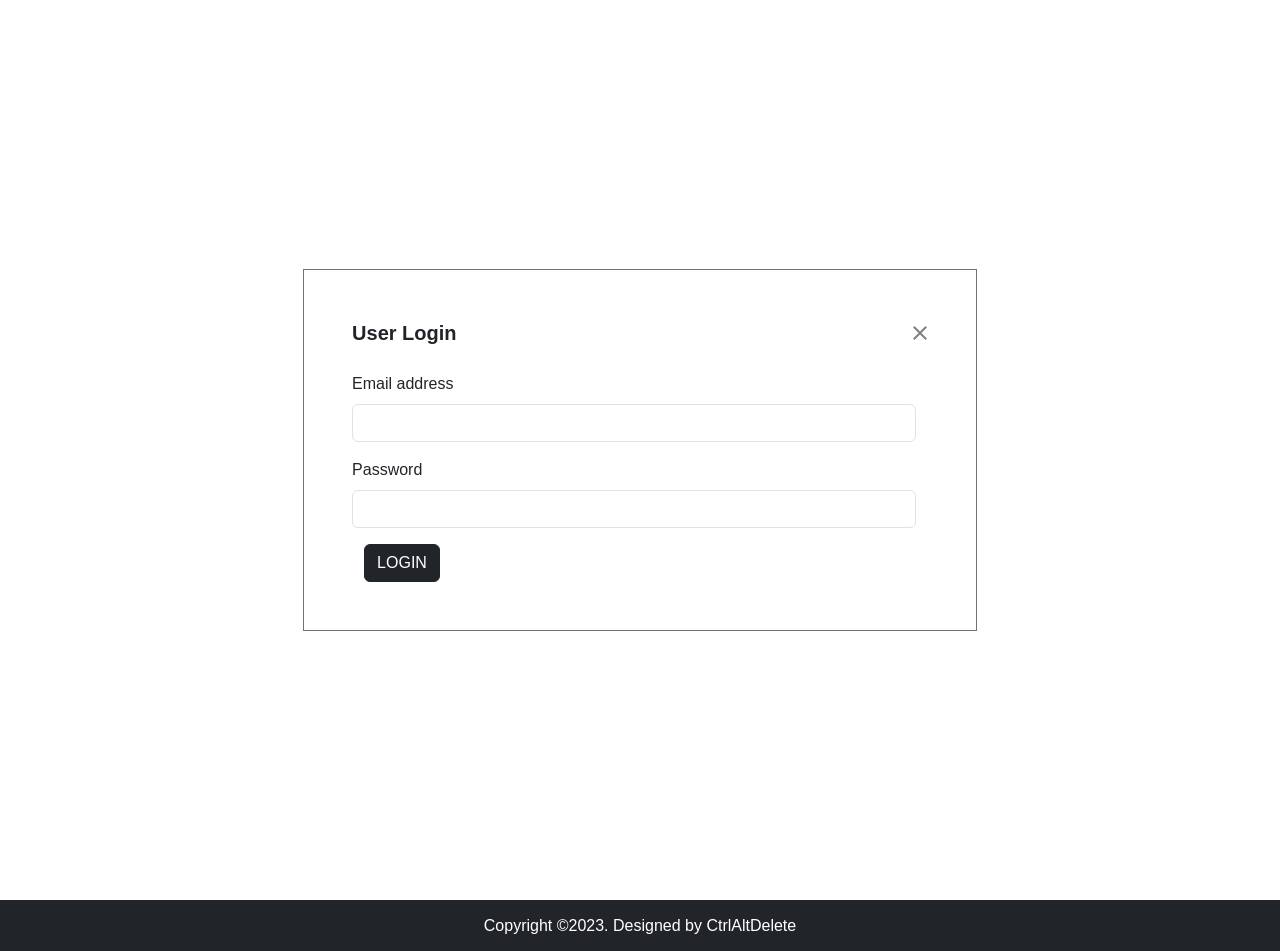
<file: booking_confirmation.html>
<!DOCTYPE html>
<html lang="en">
  <head>
    <meta charset="UTF-8" />
    <meta name="viewport" content="width=device-width, initial-scale=1.0" />
    <title>Confirm Booking</title>
    <link rel="stylesheet" href="assets/css/bootstrap.min.css" />
    <link
      href="https://cdn.jsdelivr.net/npm/bootstrap@5.0.2/dist/css/bootstrap.min.css"
      rel="stylesheet"
      integrity="sha384-EVSTQN3/azprG1Anm3QDgpJLIm9Nao0Yz1ztcQTwFspd3yD65VohhpuuCOmLASjC"
      crossorigin="anonymous"
    />
    <link
      href="https://fonts.googleapis.com/css2?family=Merienda:wght@400;700&family=Poppins:wght@400;500;600&display=swap"
      rel="stylesheet"
    />
    <link
      rel="stylesheet"
      href="https://cdn.jsdelivr.net/npm/bootstrap-icons@1.11.0/font/bootstrap-icons.css"
    />
    <link rel="stylesheet" href="assets/common.css" />
    <script src="js/auth/booking_confirmation.js" type="module"></script>
  </head>
  <body class="bg-light">
    <div class="container">
      <div class="row">
        <div class="col-12 my-5 mb-4 px-4">
          <h2 class="fw-bold">Confirm Booking</h2>
          <div style="font-size: 14px">
            <a href="homepage.html" class="text-secondary text-decoration-none"
              >HOME</a
            >
            <span class="text-secondary"> > </span>
            <a href="rooms.html" class="text-secondary text-decoration-none"
              >ROOMS</a
            >
            <span class="text-secondary"> > </span>
            <a href="#" class="text-secondary text-decoration-none">CONFIRM</a>
          </div>
        </div>

        <div class="col-lg-7 col-md-12 px-4">
          <div class="card p-3 shadow-sm rounded">
            <img src="assets/img/rooms/1.jpg" class="img-fluid rounded mb-3" />
            <h5>Room Name</h5>
            <h6>Price per night</h6>
          </div>
        </div>

        <div class="col-lg-5 col-md-12 px-4">
          <div class="card mb-4 border-0 shadow rounded-3">
            <div class="card-body">
              <!-- Notification -->
              <div class="alert alert-success d-none mx-5" role="alert"></div>
              <div class="alert alert-danger d-none mx-5" role="alert"></div>
              <form id="booking_form">
                <h6>Booking Details</h6>
                <div class="row">
                  <div class="col-md-6 mb-3">
                    <label class="form-label">First Name</label>
                    <input
                      name="firstname"
                      type="text"
                      class="form-control shadow-none"
                      required
                    />
                  </div>
                  <div class="col-md-6 mb-3">
                    <label class="form-label">Last Name</label>
                    <input
                      name="lastname"
                      type="text"
                      class="form-control shadow-none"
                      required
                    />
                  </div>
                  <div class="col-md-6 mb-3">
                    <label class="form-label">Phone Number</label>
                    <input
                      name="phone_number"
                      type="number"
                      class="form-control shadow-none"
                      required
                    />
                  </div>
                  <div class="col-md-6 mb-3">
                    <label class="form-label">Check-in</label>
                    <input
                      name="checkin"
                      onchange="check_availability()"
                      type="date"
                      class="form-control shadow-none"
                      required
                    />
                  </div>
                  <div class="col-md-6 mb-4">
                    <label class="form-label">Check-out</label>
                    <input
                      name="checkout"
                      onchange="check_availability()"
                      type="date"
                      class="form-control shadow-none"
                      required
                    />
                  </div>
                  <div class="col-12">
                    <div
                      class="spinner-border text-info mb-3 d-none"
                      id="info_loader"
                      role="status"
                    >
                      <span class="visually-hidden">Loading...</span>
                    </div>

                    <!-- <h6 class="mb-3 text-danger" id="pay_info">
                      Provide Check-in and Check-out date!
                    </h6> -->

                    <button
                      type="submit"
                      class="btn w-100 text-white custom-bg shadow-none mb-1"
                    >
                      Confirm Booking
                    </button>
                  </div>
                </div>
              </form>
            </div>
          </div>
        </div>
      </div>
    </div>
    <script>
      function check_availability() {
        const checkInDate = document.querySelector(
          'input[name="checkin"]'
        ).value;
        const checkOutDate = document.querySelector(
          'input[name="checkout"]'
        ).value;

        // Perform availability checks or any other actions here
        console.log(
          `Checking availability for check-in: ${checkInDate} and check-out: ${checkOutDate}`
        );
      }
    </script>
  </body>
</html>
</file>
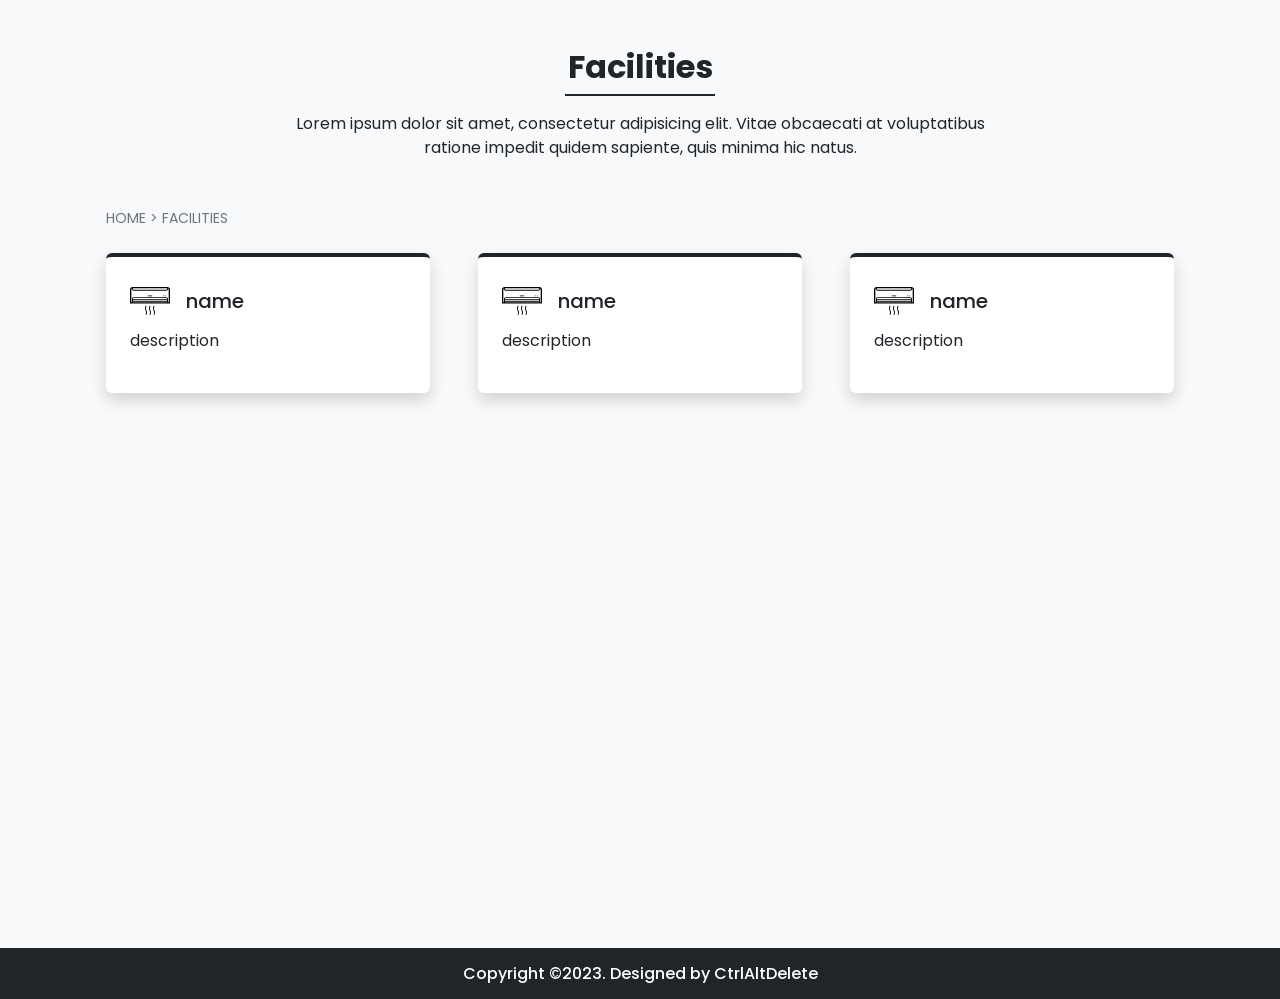
<file: facilities.html>
<!DOCTYPE html>
<html lang="en">
  <head>
    <meta charset="UTF-8" />
    <meta name="viewport" content="width=device-width, initial-scale=1.0" />
    <title>Facilities</title>
    <link rel="stylesheet" href="assets/css/bootstrap.min.css" />
    <link
      href="https://cdn.jsdelivr.net/npm/bootstrap@5.0.2/dist/css/bootstrap.min.css"
      rel="stylesheet"
      integrity="sha384-EVSTQN3/azprG1Anm3QDgpJLIm9Nao0Yz1ztcQTwFspd3yD65VohhpuuCOmLASjC"
      crossorigin="anonymous"
    />
    <link
      href="https://fonts.googleapis.com/css2?family=Merienda:wght@400;700&family=Poppins:wght@400;500;600&display=swap"
      rel="stylesheet"
    />
    <link
      rel="stylesheet"
      href="https://cdn.jsdelivr.net/npm/bootstrap-icons@1.11.0/font/bootstrap-icons.css"
    />
    <link rel="stylesheet" href="assets/common.css" />
    <style>
      .pop:hover {
        border-top-color: var(--teal) !important;
        transform: scale(1.03);
        transition: all 0.3s;
      }
    </style>
  </head>
  <body class="bg-light">
    <div class="container vh-100">
      <div class="my-5 px-4">
        <h2 class="fw-bold text-center">Facilities</h2>
        <div class="h-line bg-dark"></div>
        <p class="text-center mt-3">
          Lorem ipsum dolor sit amet, consectetur adipisicing elit. Vitae
          obcaecati at voluptatibus<br />ratione impedit quidem sapiente, quis
          minima hic natus.
        </p>
      </div>

      <div class="col-12 my-5 mb-4 px-4">
        <h2 class="fw-bold"></h2>
        <div style="font-size: 14px">
          <a href="homepage.html" class="text-secondary text-decoration-none"
            >HOME</a
          >
          <span class="text-secondary"> ></span>
          <a href="#" class="text-secondary text-decoration-none">FACILITIES</a>
        </div>
      </div>

      <div class="container">
        <div class="row">
          <div class="col-lg-4 col-md-6 mb-5 px-4">
            <div
              class="bg-white rounded shadow p-4 border-top border-4 border-dark pop"
            >
              <div class="d-flex align-items-center mb-2">
                <img src="assets/img/facilities/aircon.svg" width="40px" />
                <h5 class="m-0 ms-3">name</h5>
              </div>
              <p>description</p>
            </div>
          </div>

          <div class="col-lg-4 col-md-6 mb-5 px-4">
            <div
              class="bg-white rounded shadow p-4 border-top border-4 border-dark pop"
            >
              <div class="d-flex align-items-center mb-2">
                <img src="assets/img/facilities/aircon.svg" width="40px" />
                <h5 class="m-0 ms-3">name</h5>
              </div>
              <p>description</p>
            </div>
          </div>

          <div class="col-lg-4 col-md-6 mb-5 px-4">
            <div
              class="bg-white rounded shadow p-4 border-top border-4 border-dark pop"
            >
              <div class="d-flex align-items-center mb-2">
                <img src="assets/img/facilities/aircon.svg" width="40px" />
                <h5 class="m-0 ms-3">name</h5>
              </div>
              <p>description</p>
            </div>
          </div>
        </div>
      </div>
    </div>

    <h6 class="text-center bg-dark text-white p-3 m-0">
      Copyright ©2023. Designed by CtrlAltDelete
    </h6>
  </body>
</html>
</file>
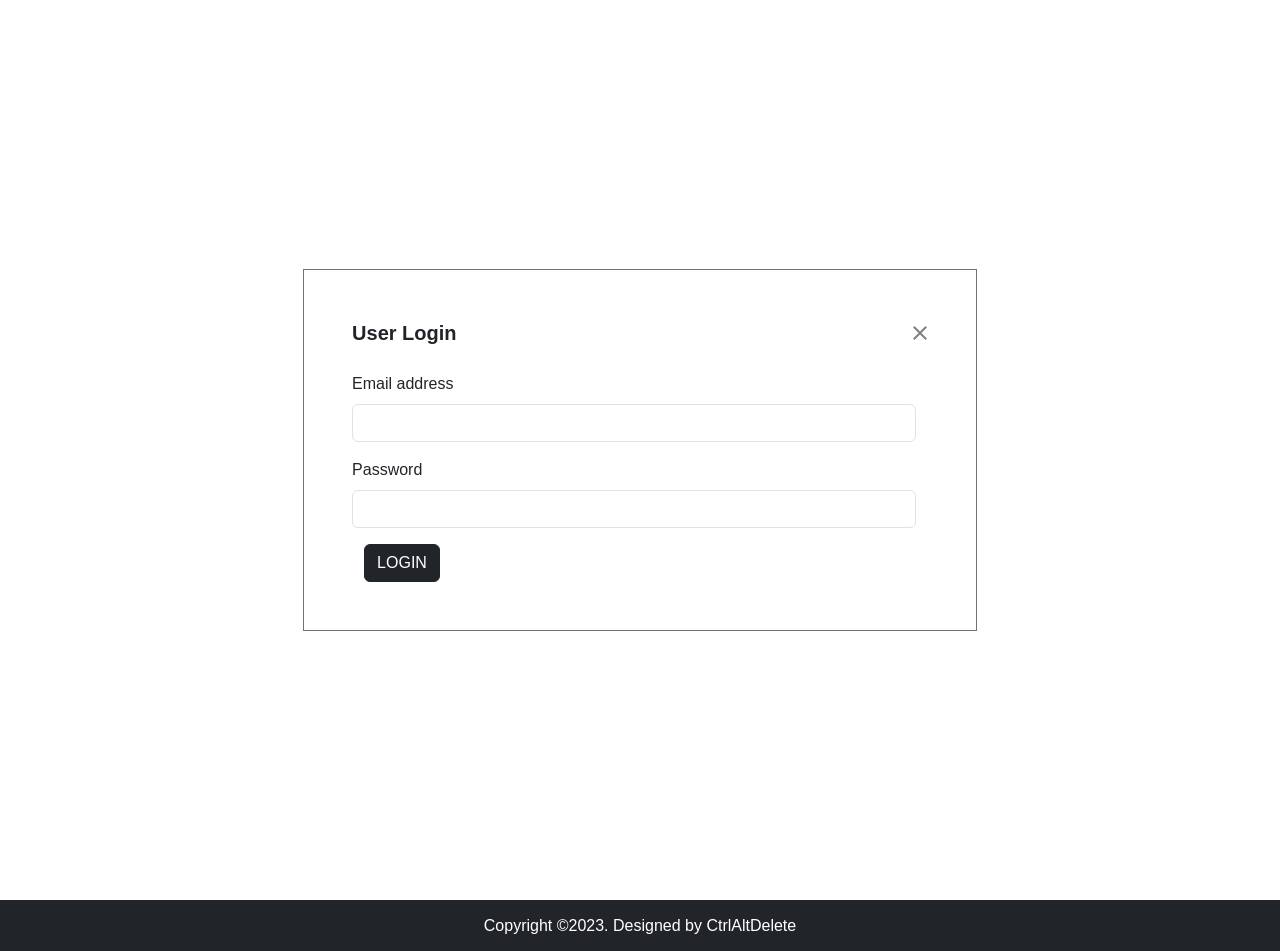
<file: login.html>
<!DOCTYPE html>
<html lang="en">
  <head>
    <meta charset="UTF-8" />
    <meta name="viewport" content="width=device-width, initial-scale=1.0" />
    <title>CtrlAltDelete</title>
    <link rel="stylesheet" href="assets/css/bootstrap.min.css" />
    <link rel="stylesheet" href="assets/common.css" />
    <script src="js/auth/login.js" type="module"></script>
  </head>
  <body>
    <!-- <div
      class="modal fade"
      id="loginModal"
      data-bs-backdrop="static"
      data-bs-keyboard="false"
      tabindex="-1"
      aria-labelledby="staticBackdropLabel"
      aria-hidden="true"
    > -->
    <div class="d-flex align-items-center vh-100">
      <div class="modal-dialog modal-lg border border-secondary">
        <div class="modal-content">
          <div class="modal-header mt-5 mx-5 mb-4">
            <h5 class="modal-title d-flex align-items-center fw-bold">
              <i class="bi bi-person-circle fs-3"></i>
              User Login
            </h5>
            <button
              id="closeModalBtn"
              type="button"
              class="btn-close shadow-none"
              data-bs-dismiss="modal"
              aria-label="Close"
            ></button>
          </div>
          <!-- Notification -->
          <div class="alert alert-success d-none mx-5" role="alert"></div>
          <div class="alert alert-danger d-none mx-5" role="alert"></div>
          <!-- Login Form -->
          <form id="form_login">
            <div class="modal-body mx-5">
              <div class="container-fluid">
                <div class="row">
                  <div class="ps-0 mb-3">
                    <label for="email" class="form-label">Email address</label>
                    <input
                      id="email"
                      name="email"
                      type="email"
                      required
                      class="form-control shadow-none"
                    />
                  </div>
                  <div class="ps-0 mb-3">
                    <label for="password" class="form-label">Password</label>
                    <input
                      id="password"
                      name="password"
                      type="password"
                      required
                      class="form-control shadow-none"
                    />
                  </div>
                  <div
                    class="d-flex align-items-center justify-content-between mb-5"
                  >
                    <button type="submit" class="btn btn-dark shadow-none">
                      LOGIN
                    </button>
                  </div>  
                </div>
              </div>
            </div>
          </form>
        </div>
      </div>
    </div>
    <h6 class="text-center bg-dark text-white p-3 m-0">
      Copyright ©2023. Designed by CtrlAltDelete
    </h6>
    <script>
      // JavaScript function to handle modal closing and redirecting
      document
        .getElementById("closeModalBtn")
        .addEventListener("click", function () {
          // Assuming you want to redirect to the homepage URL '/'
          window.location.href = "index.html";
        });
    </script>
  </body>
</html>
</file>
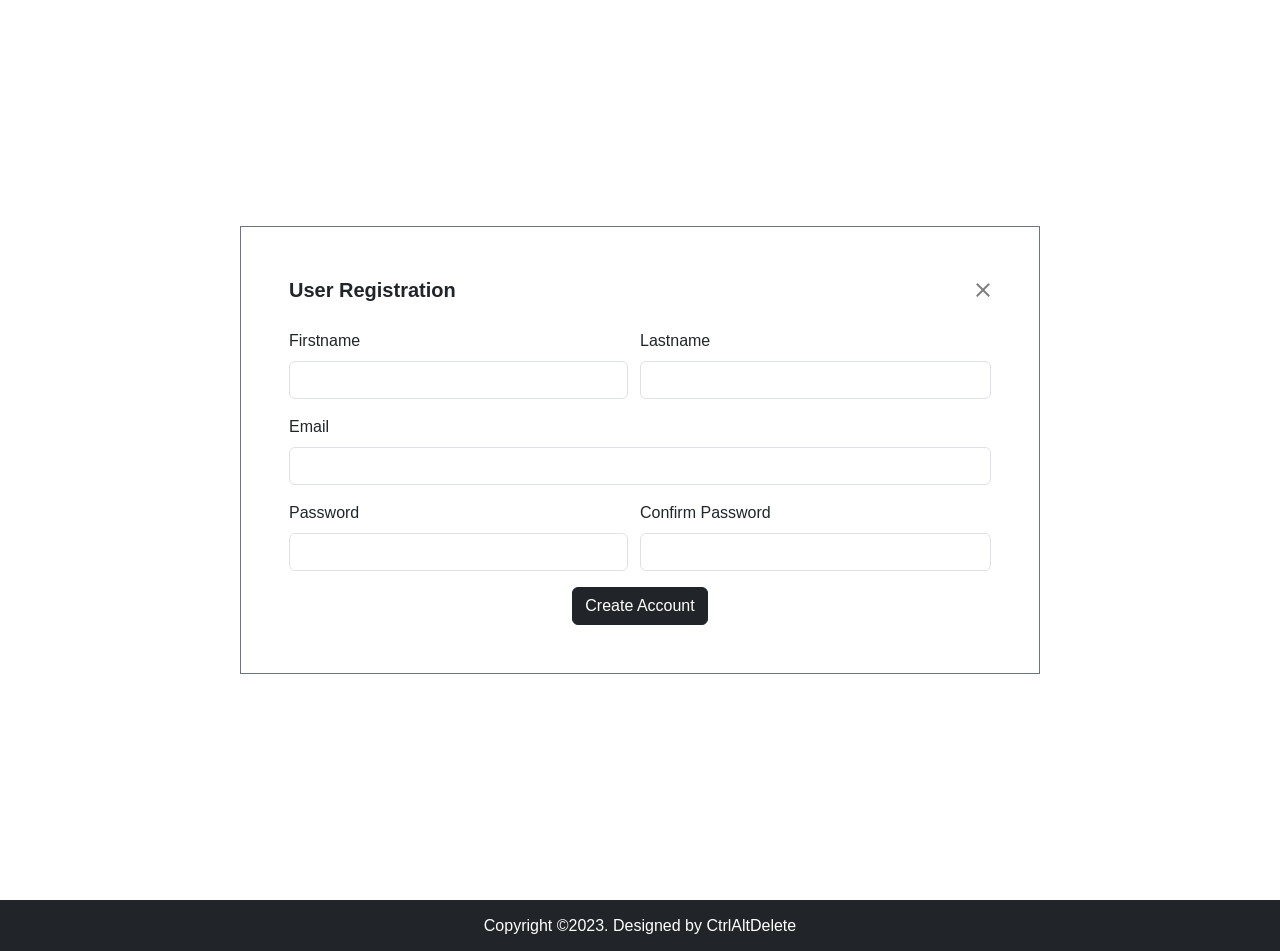
<file: register.html>
<!DOCTYPE html>
<html lang="en">
  <head>
    <meta charset="UTF-8" />
    <meta name="viewport" content="width=device-width, initial-scale=1.0" />
    <title>CtrlAltDelete</title>
    <link rel="stylesheet" href="assets/css/bootstrap.min.css" />
    <link rel="stylesheet" href="assets/common.css" />
    <script src="js/auth/register.js" type="module"></script>
  </head>
  <body>
    <div class="d-flex align-items-center vh-100">
      <div class="modal-dialog modal-lg border border-secondary">
        <div class="modal-content">
          <div class="modal-header mt-5 mx-5 mb-4">
            <h5 class="modal-title d-flex align-items-center fw-bold">
              <i class="bi bi-person-lines-fill fs-3"></i>
              User Registration
            </h5>
            <button
              id="closeModalBtn"
              type="button"
              class="btn-close shadow-none"
              data-bs-dismiss="modal"
              aria-label="Close"
            ></button>
          </div>
          <!-- Notification -->
          <div class="alert alert-success d-none mx-5" role="alert"></div>
          <div class="alert alert-danger d-none mx-5" role="alert"></div>
          <!-- Registration Form -->
          <form id="form_register">
            <div class="modal-body mx-5">
              <div class="container-fluid">
                <div class="row">
                  <div class="col-md-6 ps-0 mb-3">
                    <label for="firstname" class="form-label">Firstname</label>
                    <input
                      id="firstname"
                      name="firstname"
                      type="text"
                      required
                      class="form-control shadow-none"
                    />
                  </div>
                  <div class="col-md-6 p-0 mb-3">
                    <label for="lastname" class="form-label">Lastname</label>
                    <input
                      id="lastname"
                      name="lastname"
                      type="text"
                      required
                      class="form-control shadow-none"
                    />
                  </div>
                  <div class="p-0 mb-3">
                    <label for="email" class="form-label">Email</label>
                    <input
                      id="email"
                      name="email"
                      type="email"
                      required
                      class="form-control shadow-none"
                    />
                  </div>
                  <div class="col-md-6 ps-0 mb-3">
                    <label for="password" class="form-label">Password</label>
                    <input
                      id="password"
                      name="password"
                      type="password"
                      required
                      class="form-control shadow-none"
                    />
                  </div>
                  <div class="col-md-6 p-0 mb-3">
                    <label for="password_confirmation" class="form-label"
                      >Confirm Password</label
                    >
                    <input
                      id="password_confirmation"
                      name="password_confirmation"
                      type="password"
                      required
                      class="form-control shadow-none"
                    />
                  </div>
                </div>
              </div>
              <div class="text-center mb-5">
                <button type="submit" class="btn btn-dark btn-block">
                  Create Account
                </button>
              </div>
            </div>
          </form>
        </div>
      </div>
    </div>
    <h6 class="text-center bg-dark text-white p-3 m-0">
      Copyright ©2023. Designed by CtrlAltDelete
    </h6>
    <script>
      // JavaScript function to handle modal closing and redirecting
      document
        .getElementById("closeModalBtn")
        .addEventListener("click", function () {
          // Assuming you want to redirect to the homepage URL '/'
          window.location.href = "index.html";
        });
    </script>
  </body>
</html>
</file>
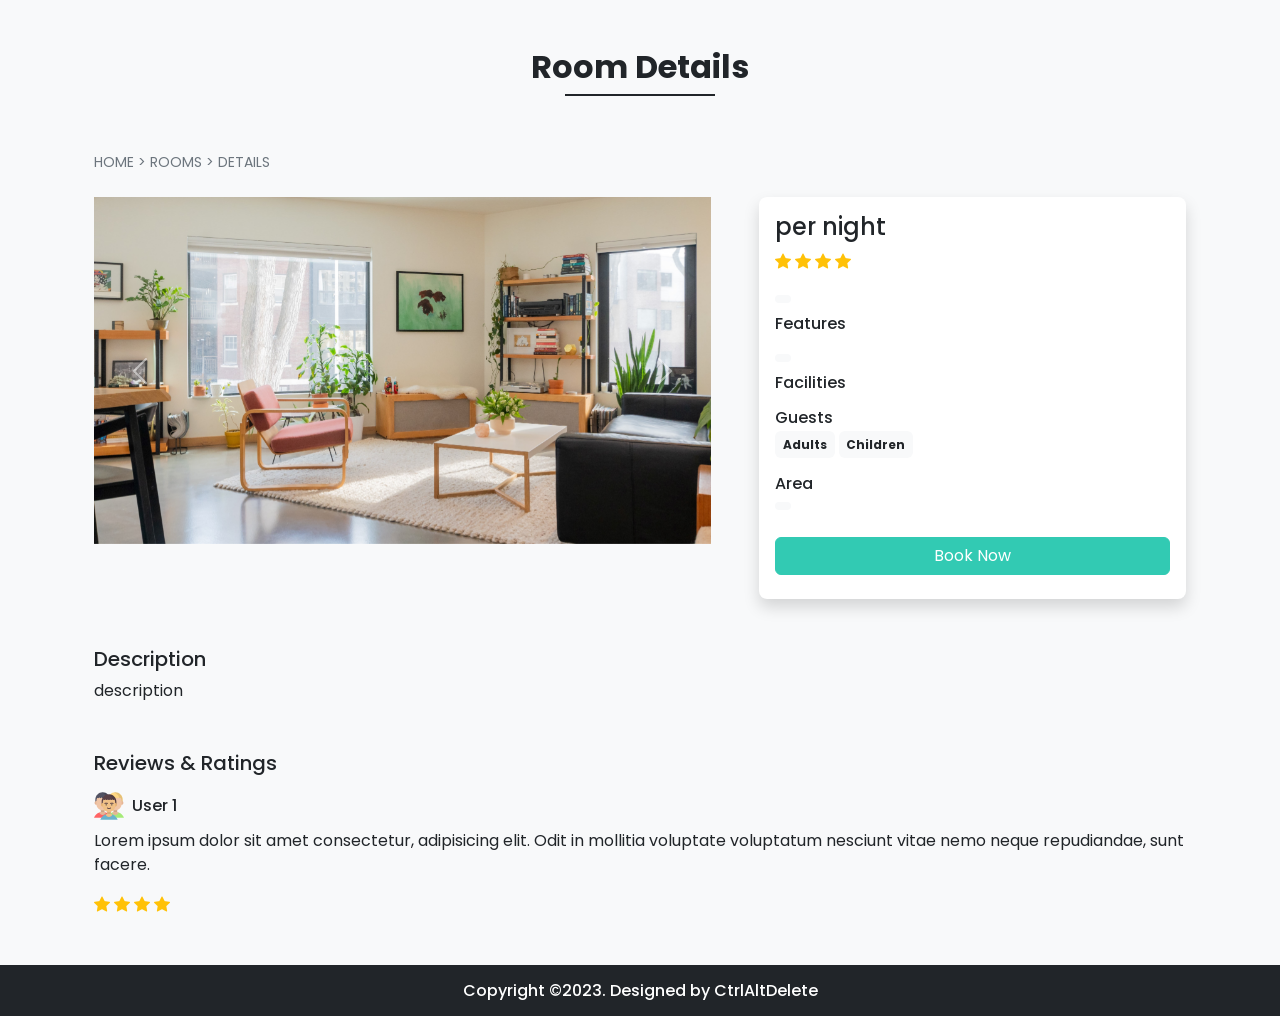
<file: room_details.html>
<!DOCTYPE html>
<html lang="en">
<head>
    <meta charset="UTF-8">
    <meta name="viewport" content="width=device-width, initial-scale=1.0">
    <title>Room Details</title>
    <link rel="stylesheet" href="assets/css/bootstrap.min.css" />
    <link
      href="https://cdn.jsdelivr.net/npm/bootstrap@5.0.2/dist/css/bootstrap.min.css"
      rel="stylesheet"
      integrity="sha384-EVSTQN3/azprG1Anm3QDgpJLIm9Nao0Yz1ztcQTwFspd3yD65VohhpuuCOmLASjC"
      crossorigin="anonymous"
    />
    <link
      href="https://fonts.googleapis.com/css2?family=Merienda:wght@400;700&family=Poppins:wght@400;500;600&display=swap"
      rel="stylesheet"
    />
    <link
      rel="stylesheet"
      href="https://cdn.jsdelivr.net/npm/bootstrap-icons@1.11.0/font/bootstrap-icons.css"
    />
    <link rel="stylesheet" href="assets/common.css" />
</head>
<body class="bg-light">
    <!-- header -->
    <div class="mt-5 px-4">
        <h2 class="fw-bold text-center">Room Details</h2>
        <div class="h-line bg-dark"></div>
      </div>
    <div class="container">
        <div class="row">
            <div class="col-12 my-5 mb-4 px-4">
                <h2 class="fw-bold"></h2>
                <div style="font-size: 14px">
                    <a href="homepage.html" class="text-secondary text-decoration-none">HOME</a>
                    <span class="text-secondary">  ></span>
                    <a href="rooms.html" class="text-secondary text-decoration-none">ROOMS</a>
                    <span class="text-secondary">  ></span>
                    <a href="#" class="text-secondary text-decoration-none">DETAILS</a>
                </div>
            </div>
            <div class="col-lg-7 col-md-12 px-4">
                <div id="roomCarousel" class="carousel slide" data-bs-ride="carousel">
                    <div class="carousel-inner">
                        <div class='carousel-item $active_class'>
                            <img src="assets/img/rooms/1.jpg" class='d-block w-100 rounded'>
                        </div>
                        <div class='carousel-item active'>
                            <img src="assets/img/rooms/1.jpg" class='d-block w-100'>
                        </div>
                    </div>
                    <button class="carousel-control-prev" type="button" data-bs-target="#roomCarousel" data-bs-slide="prev">
                        <span class="carousel-control-prev-icon" aria-hidden="true"></span>
                        <span class="visually-hidden">Previous</span>
                    </button>
                    <button class="carousel-control-next" type="button" data-bs-target="#roomCarousel" data-bs-slide="next">
                        <span class="carousel-control-next-icon" aria-hidden="true"></span>
                        <span class="visually-hidden">Next</span>
                    </button>
                </div>
            </div>

            <div class="col-lg-5 col-md-12 px-4">
                <div class="card mb-4 border-0 shadow rounded-3">
                    <div class="card-body">
                        <h4>per night</h4>
                        <div class="mb-3">
                            <i class="bi bi-star-fill text-warning"></i>
                            <i class="bi bi-star-fill text-warning"></i>
                            <i class="bi bi-star-fill text-warning"></i>
                            <i class="bi bi-star-fill text-warning"></i>
                        </div>
                            <span class='badge bg-light text-dark text-wrap me-1 mb-1'>
                            </span>
                        <div class="mb-3">
                            <h6 class="mb-1">Features</h6>
                        </div>
                            <span class='badge bg-light text-dark text-wrap me-1 mb-1'>
                            </span>
                        <div class="mb-3">
                            <h6 class="mb-1">Facilities</h6>
                        </div>
                        <div class="mb-3">
                            <h6 class="mb-1">Guests</h6>
                            <span class="badge bg-light text-dark text-wrap lh-base">
                                Adults
                            </span>
                            <span class="badge bg-light text-dark text-wrap lh-base">
                                Children
                            </span> 
                        </div>
                        <div class="mb-3">
                            <h6 class="mb-1">Area</h6>
                            <span class='badge bg-light text-dark text-wrap me-1 mb-1'>
                            </span>
                            </div>
                            <a href="booking_confirmation.html" class="btn w-100 text-white custom-bg shadow-none mb-2">Book Now</a>  
                        </div>
                    </div>
            </div>


            <div class="col-12 mt-4 px-4">
                <div class="mb-5">
                    <h5>Description</h5>
                    <p>
                        description
                    </p>
                </div>

                <div">
                    <h5 class="mb-3">Reviews & Ratings</h5>
                    <div>
                        <div class="d-flex align-items-center mb-2">
                            <img src="assets/img/about/customers.svg" width="30px">
                            <h6 class="m-0 ms-2">User 1</h6>
                        </div>
                        <p>
                            Lorem ipsum dolor sit amet consectetur, adipisicing elit. Odit in mollitia voluptate voluptatum nesciunt vitae nemo neque repudiandae, sunt facere.
                        </p>
                        <div class="rating mb-5">
                            <i class="bi bi-star-fill text-warning"></i>
                            <i class="bi bi-star-fill text-warning"></i>
                            <i class="bi bi-star-fill text-warning"></i>
                            <i class="bi bi-star-fill text-warning"></i>
                        </div>
                    </div>
                </div>
            </div>
        </div>
    </div>
    <h6 class="text-center bg-dark text-white p-3 m-0">
        Copyright ©2023. Designed by CtrlAltDelete
      </h6>
</body>
</html>
</file>
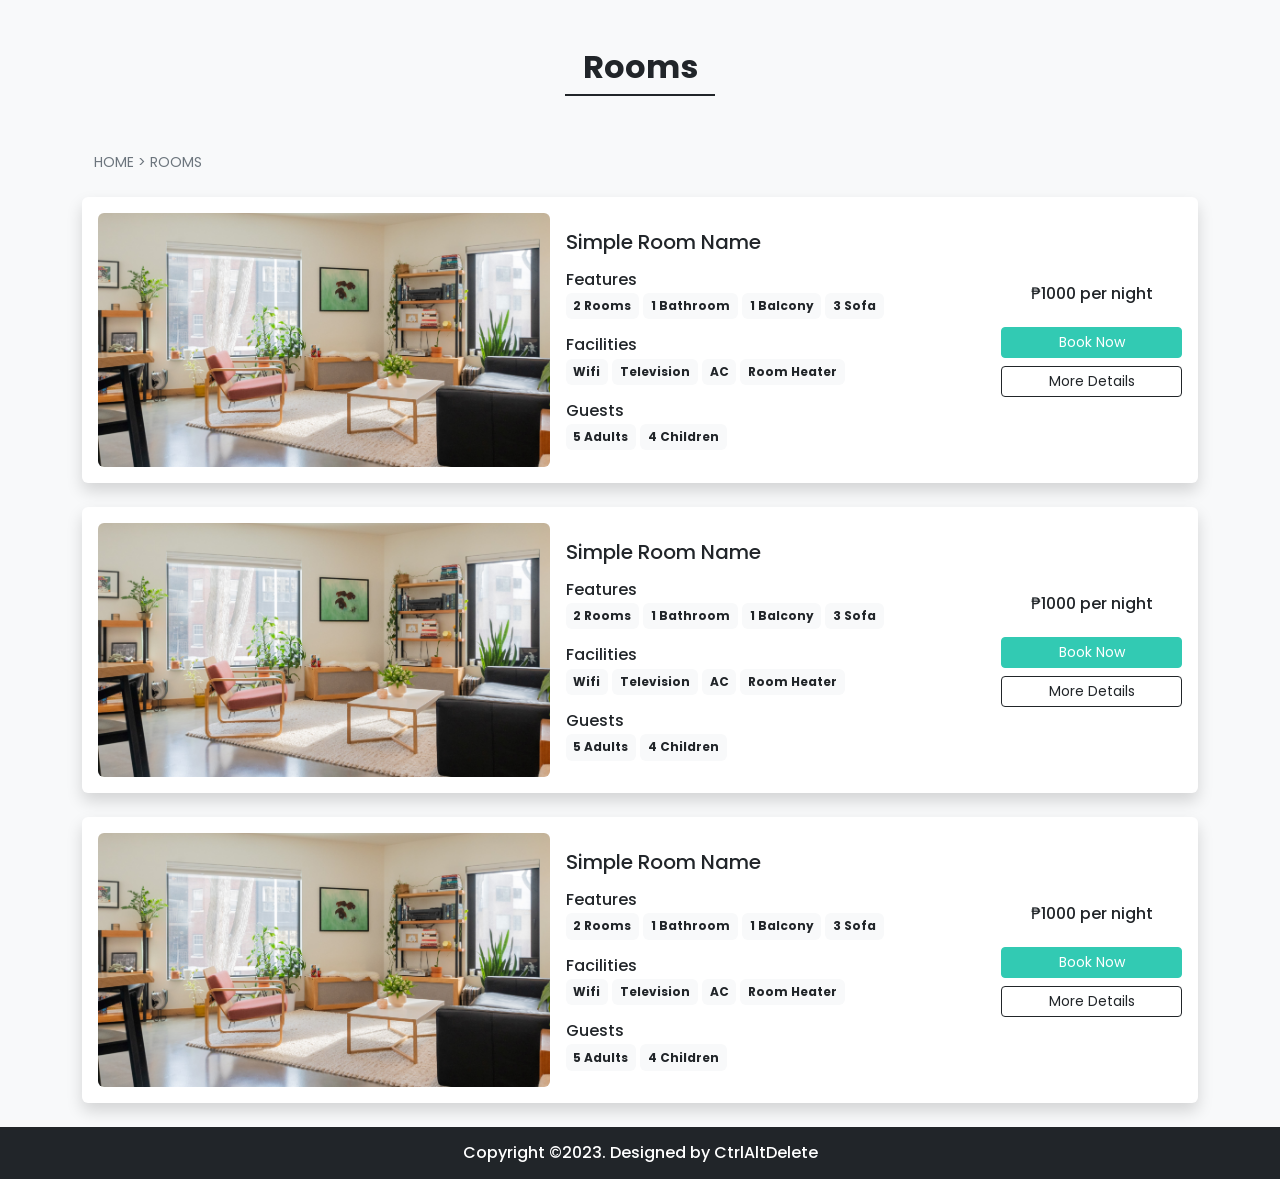
<file: rooms.html>
<!DOCTYPE html>
<html lang="en">
  <head>
    <meta charset="UTF-8" />
    <meta name="viewport" content="width=device-width, initial-scale=1.0" />
    <title>Hotel - Rooms</title>
    <link rel="stylesheet" href="assets/css/bootstrap.min.css" />
    <link rel="stylesheet" href="assets/css/bootstrap.min.css" />
    <link rel="stylesheet" href="assets/css/bootstrap.min.css" />
    <link
      href="https://cdn.jsdelivr.net/npm/bootstrap@5.0.2/dist/css/bootstrap.min.css"
      rel="stylesheet"
      integrity="sha384-EVSTQN3/azprG1Anm3QDgpJLIm9Nao0Yz1ztcQTwFspd3yD65VohhpuuCOmLASjC"
      crossorigin="anonymous"
    />
    <link
      href="https://fonts.googleapis.com/css2?family=Merienda:wght@400;700&family=Poppins:wght@400;500;600&display=swap"
      rel="stylesheet"
    />
    <link
      rel="stylesheet"
      href="https://cdn.jsdelivr.net/npm/bootstrap-icons@1.11.0/font/bootstrap-icons.css"
    />
    <link rel="stylesheet" href="assets/common.css" />
  </head>
  <body class="bg-light">
    <div class="mt-5 px-4">
      <h2 class="fw-bold text-center">Rooms</h2>
      <div class="h-line bg-dark"></div>
    </div>

    <div class="container">
      <div class="row">
        <div class="col-12 my-5 mb-4 px-4">
          <h2 class="fw-bold"></h2>
          <div style="font-size: 14px">
            <a href="homepage.html" class="text-secondary text-decoration-none"
              >HOME</a
            >
            <span class="text-secondary"> ></span>
            <a href="rooms.html" class="text-secondary text-decoration-none"
              >ROOMS</a
            >
          </div>
        </div>
        <!-- <div class="col-lg-3 col-md-12 mb-lg-0 mb-4 px-lg-0">
          <nav
            class="navbar navbar-expand-lg navbar-light bg-white rounded shadow"
          >
            <div class="container-fluid flex-lg-column align-items-stretch">
              <h4 class="mt-2">Filters</h4>
              <button
                class="navbar-toggler shadow-none"
                type="button"
                data-bs-toggle="collapse"
                data-bs-target="#filterDropdown"
                aria-controls="navbarNav"
                aria-expanded="false"
                aria-label="Toggle navigation"
              >
                <span class="navbar-toggler-icon"></span>
              </button>
              <div
                class="collapse navbar-collapse flex-column align-items-stretch mt-2"
                id="filterDropdown"
              >
                <div class="border bg-light p-3 round mb-3">
                  <h5 class="mb-3" style="font-size: 18px">
                    Check Availability
                  </h5>
                  <label class="form-label">Check-in</label>
                  <input type="date" class="form-control shadow-none mb-3" />
                  <label class="form-label">Check-out</label>
                  <input type="date" class="form-control shadow-none" />
                </div>
                <div class="border bg-light p-3 round mb-3">
                  <h5 class="mb-3" style="font-size: 18px">Facilities</h5>
                  <div class="mb-2">
                    <input
                      type="checkbox"
                      id="f1"
                      class="form-check-input shadow-none me-1"
                    />
                    <label class="form-check-label" for="f1"
                      >Facility One</label
                    >
                  </div>
                  <div class="mb-2">
                    <input
                      type="checkbox"
                      id="f2"
                      class="form-check-input shadow-none me-1"
                    />
                    <label class="form-check-label" for="f2"
                      >Facility Two</label
                    >
                  </div>
                  <div class="mb-2">
                    <input
                      type="checkbox"
                      id="f3"
                      class="form-check-input shadow-none me-1"
                    />
                    <label class="form-check-label" for="f3"
                      >Facility Three</label
                    >
                  </div>
                </div>
                <div class="border bg-light p-3 round mb-3">
                  <h5 class="mb-3" style="font-size: 18px">Guests</h5>
                  <div class="d-flex">
                    <div class="me-3">
                      <label class="form-label">Adults</label>
                      <input type="number" class="form-control shadow-none" />
                    </div>
                    <div>
                      <label class="form-label">Children</label>
                      <input type="number" class="form-control shadow-none" />
                    </div>
                  </div>
                </div>
              </div>
            </div>
          </nav>
        </div> 
      col-lg-9 col-md-12 px-4-->

        <div class="container">
          <div class="card mb-4 border-0 shadow">
            <div class="row g-0 p-3 align-items-center">
              <div class="col-md-5 mb-lg-0 mb-md-0 mb-3">
                <img src="assets/img/rooms/1.jpg" class="img-fluid rounded" />
              </div>
              <div class="col-md-5 px-lg-3 px-md-3 px-0">
                <h5 class="mb-3">Simple Room Name</h5>
                <div class="features mb-3">
                  <h6 class="mb-1">Features</h6>
                  <span class="badge bg-light text-dark text-wrap lh-base">
                    2 Rooms
                  </span>
                  <span class="badge bg-light text-dark text-wrap lh-base">
                    1 Bathroom
                  </span>
                  <span class="badge bg-light text-dark text-wrap lh-base">
                    1 Balcony
                  </span>
                  <span class="badge bg-light text-dark text-wrap lh-base">
                    3 Sofa
                  </span>
                </div>
                <div class="facilities mb-3">
                  <h6 class="mb-1">Facilities</h6>
                  <span class="badge bg-light text-dark text-wrap lh-base">
                    Wifi
                  </span>
                  <span class="badge bg-light text-dark text-wrap lh-base">
                    Television
                  </span>
                  <span class="badge bg-light text-dark text-wrap lh-base">
                    AC
                  </span>
                  <span class="badge bg-light text-dark text-wrap lh-base">
                    Room Heater
                  </span>
                </div>
                <div class="guests">
                  <h6 class="mb-1">Guests</h6>
                  <span class="badge bg-light text-dark text-wrap lh-base">
                    5 Adults
                  </span>
                  <span class="badge bg-light text-dark text-wrap lh-base">
                    4 Children
                  </span>
                </div>
              </div>
              <div class="col-md-2 mt-lg-0 mt-md-0 mt-4 text-center">
                <h6 class="mb-4">₱1000 per night</h6>
                <a
                  href="booking_confirmation.html"
                  class="btn btn-sm w-100 text-white custom-bg shadow-none mb-2"
                  >Book Now</a
                >
                <a
                  href="room_details.html"
                  class="btn btn-sm w-100 btn-outline-dark shadow-none"
                  >More Details</a
                >
              </div>
            </div>
          </div>
          <div class="card mb-4 border-0 shadow">
            <div class="row g-0 p-3 align-items-center">
              <div class="col-md-5 mb-lg-0 mb-md-0 mb-3">
                <img src="assets/img/rooms/1.jpg" class="img-fluid rounded" />
              </div>
              <div class="col-md-5 px-lg-3 px-md-3 px-0">
                <h5 class="mb-3">Simple Room Name</h5>
                <div class="features mb-3">
                  <h6 class="mb-1">Features</h6>
                  <span class="badge bg-light text-dark text-wrap lh-base">
                    2 Rooms
                  </span>
                  <span class="badge bg-light text-dark text-wrap lh-base">
                    1 Bathroom
                  </span>
                  <span class="badge bg-light text-dark text-wrap lh-base">
                    1 Balcony
                  </span>
                  <span class="badge bg-light text-dark text-wrap lh-base">
                    3 Sofa
                  </span>
                </div>
                <div class="facilities mb-3">
                  <h6 class="mb-1">Facilities</h6>
                  <span class="badge bg-light text-dark text-wrap lh-base">
                    Wifi
                  </span>
                  <span class="badge bg-light text-dark text-wrap lh-base">
                    Television
                  </span>
                  <span class="badge bg-light text-dark text-wrap lh-base">
                    AC
                  </span>
                  <span class="badge bg-light text-dark text-wrap lh-base">
                    Room Heater
                  </span>
                </div>
                <div class="guests">
                  <h6 class="mb-1">Guests</h6>
                  <span class="badge bg-light text-dark text-wrap lh-base">
                    5 Adults
                  </span>
                  <span class="badge bg-light text-dark text-wrap lh-base">
                    4 Children
                  </span>
                </div>
              </div>
              <div class="col-md-2 text-center">
                <h6 class="mb-4">₱1000 per night</h6>
                <a
                  href="booking_confirmation.html"
                  class="btn btn-sm w-100 text-white custom-bg shadow-none mb-2"
                  >Book Now</a
                >
                <a
                  href="room_details.html"
                  class="btn btn-sm w-100 btn-outline-dark shadow-none"
                  >More Details</a
                >
              </div>
            </div>
          </div>
          <div class="card mb-4 border-0 shadow">
            <div class="row g-0 p-3 align-items-center">
              <div class="col-md-5 mb-lg-0 mb-md-0 mb-3">
                <img src="assets/img/rooms/1.jpg" class="img-fluid rounded" />
              </div>
              <div class="col-md-5 px-lg-3 px-md-3 px-0">
                <h5 class="mb-3">Simple Room Name</h5>
                <div class="features mb-3">
                  <h6 class="mb-1">Features</h6>
                  <span class="badge bg-light text-dark text-wrap lh-base">
                    2 Rooms
                  </span>
                  <span class="badge bg-light text-dark text-wrap lh-base">
                    1 Bathroom
                  </span>
                  <span class="badge bg-light text-dark text-wrap lh-base">
                    1 Balcony
                  </span>
                  <span class="badge bg-light text-dark text-wrap lh-base">
                    3 Sofa
                  </span>
                </div>
                <div class="facilities mb-3">
                  <h6 class="mb-1">Facilities</h6>
                  <span class="badge bg-light text-dark text-wrap lh-base">
                    Wifi
                  </span>
                  <span class="badge bg-light text-dark text-wrap lh-base">
                    Television
                  </span>
                  <span class="badge bg-light text-dark text-wrap lh-base">
                    AC
                  </span>
                  <span class="badge bg-light text-dark text-wrap lh-base">
                    Room Heater
                  </span>
                </div>
                <div class="guests">
                  <h6 class="mb-1">Guests</h6>
                  <span class="badge bg-light text-dark text-wrap lh-base">
                    5 Adults
                  </span>
                  <span class="badge bg-light text-dark text-wrap lh-base">
                    4 Children
                  </span>
                </div>
              </div>
              <div class="col-md-2 text-center">
                <h6 class="mb-4">₱1000 per night</h6>
                <a
                  href="booking_confirmation.html"
                  class="btn btn-sm w-100 text-white custom-bg shadow-none mb-2"
                  >Book Now</a
                >
                <a
                  href="room_details.html"
                  class="btn btn-sm w-100 btn-outline-dark shadow-none"
                  >More Details</a
                >
              </div>
            </div>
          </div>
        </div>
      </div>
    </div>

    <h6 class="text-center bg-dark text-white p-3 m-0">
      Copyright ©2023. Designed by CtrlAltDelete
    </h6>

    <!-- JS -->
    <script src="https://ajax.googleapis.com/ajax/libs/jquery/3.5.1/jquery.min.js"></script>
    <script src="https://maxcdn.bootstrapcdn.com/bootstrap/4.5.2/js/bootstrap.min.js"></script>
  </body>
</html>
</file>
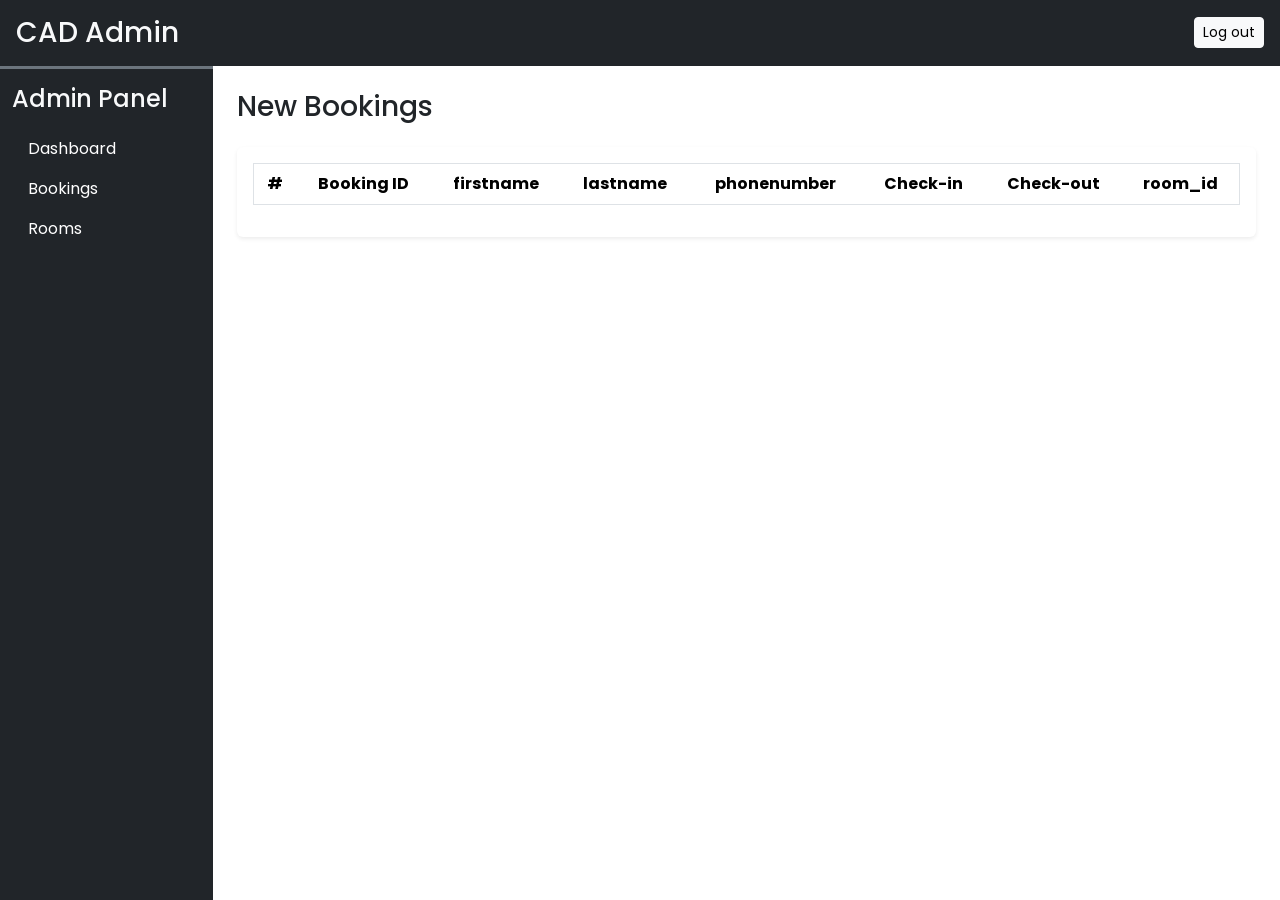
<file: admin/bookings.html>
<!DOCTYPE html>
<html lang="en">
<head>
  <meta charset="UTF-8"/>
  <meta name="viewport" content="width=device-width, initial-scale=1.0" />
  <title>Admin - Users</title>
  <link
      href="https://cdn.jsdelivr.net/npm/bootstrap@5.0.2/dist/css/bootstrap.min.css"
      rel="stylesheet"
      integrity="sha384-EVSTQN3/azprG1Anm3QDgpJLIm9Nao0Yz1ztcQTwFspd3yD65VohhpuuCOmLASjC"
      crossorigin="anonymous"
  />
  <link
      href="https://fonts.googleapis.com/css2?family=Merienda:wght@400;700&family=Poppins:wght@400;500;600&display=swap"
      rel="stylesheet"
  />
  <link
      rel="stylesheet"
      href="https://cdn.jsdelivr.net/npm/bootstrap-icons@1.11.0/font/bootstrap-icons.css"
  />
  <link rel="stylesheet" href="css/styles.css" />
  <script type="module" src="../admin/js/showbookings.js"></script>
</head>
<body class="bg-white">
  <div class="container-fluid bg-dark text-light p-3 d-flex align-items-center justify-content-between sticky-top">
    <h3 class="mb-0">CAD Admin</h3>
    <a href="logout.php" class="btn btn-light btn-sm">Log out</a>
  </div>

  <div class="col-lg-2 bg-dark border-top border-3 border-secondary" id="dashboard-menu">
    <nav class="navbar navbar-expand-lg navbar-dark">
        <div class="container-fluid flex-lg-column align-items-stretch">
            <h4 class="mt-2 text-light">Admin Panel</h4>
            <button class="navbar-toggler shadow-none" type="button" data-bs-toggle="collapse"
                data-bs-target="#adminDropdown" aria-controls="navbarNav" aria-expanded="false"
                aria-label="Toggle navigation">
                <span class="navbar-toggler-icon"></span>
            </button>
            <div class="collapse navbar-collapse flex-column align-items-stretch mt-2" id="adminDropdown">
                <ul class="nav nav-pills flex-column">
                    <li class="nav-item">
                        <a class="nav-link text-white" href="dashboard.html">Dashboard</a>
                    </li>
                    <li class="nav-item">
                        <a class="nav-link text-white" href="bookings.html">Bookings</a>
                    </li>
                    <!-- <li class="nav-item">
                        <a class="nav-link text-white" href="user.html">Users</a>
                    </li> -->
                    <li class="nav-item">
                        <a class="nav-link text-white" href="rooms.html">Rooms</a>
                    </li>
                </ul>
            </div>
        </div>
    </nav>
</div>
  <!-- Features & Facilities -->

  <div class="container-fluid" id="main-content">
    <div class="row">
      <div class="col-lg-10 ms-auto p-4 overflow-hidden">
        <h3 class="mb-4">New Bookings</h3>

        <div class="card border-0 shadow-sm mb-4">
          <div class="card-body">
            <div class="table-responsive">
              <table class="table table-hover border">
                <thead>
                  <tr class="bg-dark text-light text-center">
                    <th scope="col">#</th>
                    <th scope="col">Booking ID</th>
                    <th scope="col">firstname</th>
                    <th scope="col">lastname</th>
                    <th scope="col">phonenumber</th>
                    <th scope="col">Check-in</th>
                    <th scope="col">Check-out</th>
                    <!-- <th scope="col">user_id</th> -->
                    <th scope="col">room_id</th>
                  </tr>
                </thead>
                <tbody id="table-data"></tbody>
              </table>
            </div>
          </div>
        </div>
      </div>
    </div>
  </div>

  <!-- Assign Room Number modal -->

  <div class="modal fade" id="assign-room" data-bs-backdrop="static" data-bs-keyboard="true" tabindex="-1" aria-labelledby="staticBackdropLabel" aria-hidden="true">
    <div class="modal-dialog">
      <form id="assign_room_form">
        <div class="modal-content">
          <div class="modal-header">
            <h5 class="modal-title">Assign Room</h5>
          </div>
          <div class="modal-body">
            <div class="mb-3">
              <label class="form-label fw-bold">Room Number</label>
              <input type="text" name="room_no" class="form-control shadow-none" required />
            </div>
            <span class="badge rounded-pill bg-light text-dark mb-3 text-wrap lh-base">
              Note: Assign Room Number only when the user has arrived!
            </span>
            <input type="hidden" name="booking_id" />
          </div>
          <div class="modal-footer">
            <button type="reset" class="btn text-secondary shadow-none" data-bs-dismiss="modal">CANCEL</button>
            <button type="submit" class="btn custom-bg text-white shadow-none">ASSIGN</button>
          </div>
        </div>
      </form>
    </div>
  </div>

  <script src="https://cdn.jsdelivr.net/npm/bootstrap@5.0.2/dist/js/bootstrap.bundle.min.js" integrity="sha384-MrcW6ZMFYlzcLA8Nl+NtUVF0sA7MsXsP1UyJoMp4YLEuNSfAP+JcXn/tWtIaxVXM" crossorigin="anonymous"></script>
</body>
</html>
</file>
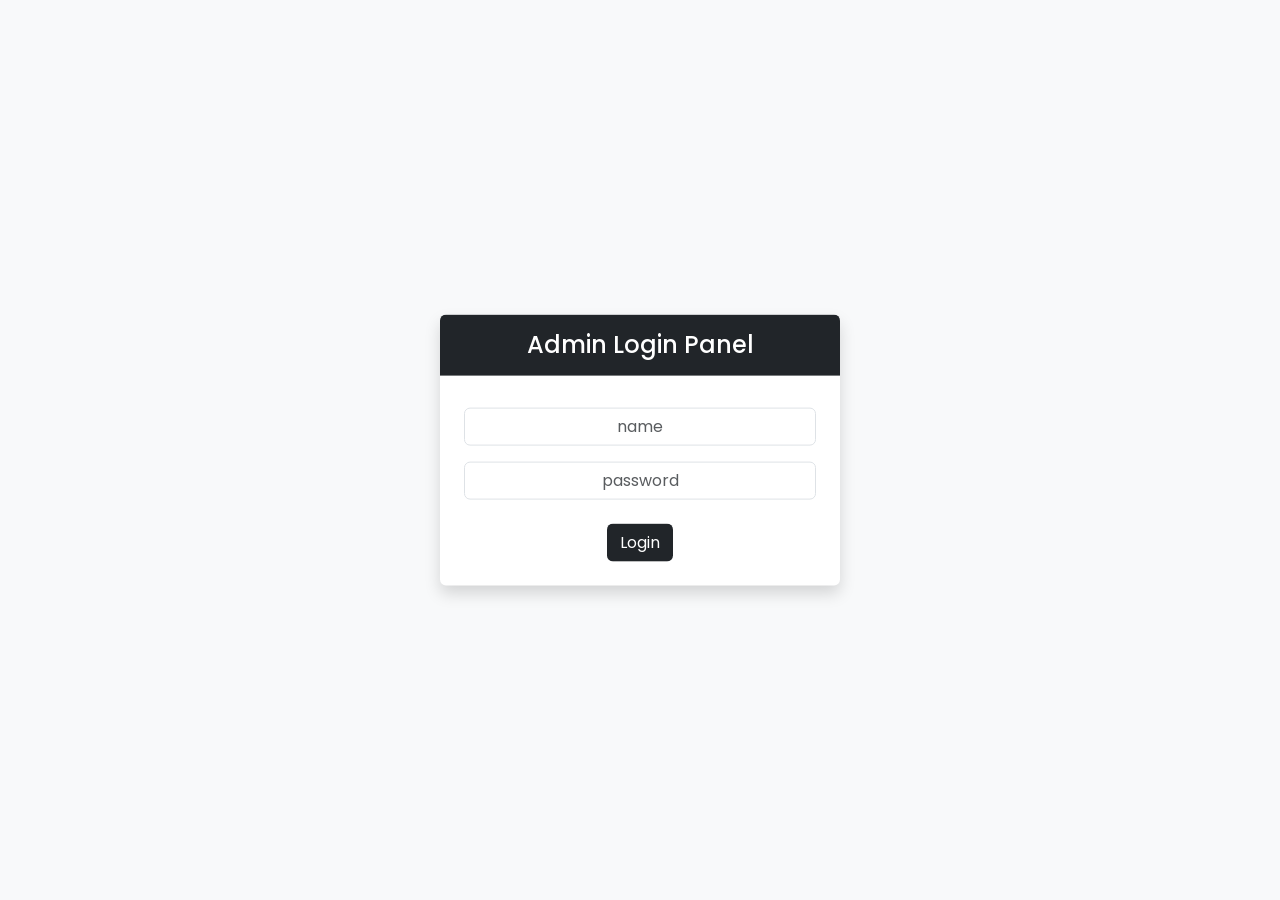
<file: admin/login.html>
<!DOCTYPE html>
<html lang="en">
  <head>
    <script src="/admin/js/admin.js" type="module"></script>
    <meta charset="UTF-8" />
    <meta name="viewport" content="width=device-width, initial-scale=1.0" />
    <title>Admin</title>
    <link
      href="https://cdn.jsdelivr.net/npm/bootstrap@5.0.2/dist/css/bootstrap.min.css"
      rel="stylesheet"
      integrity="sha384-EVSTQN3/azprG1Anm3QDgpJLIm9Nao0Yz1ztcQTwFspd3yD65VohhpuuCOmLASjC"
      crossorigin="anonymous"
    />
    <link
      href="https://fonts.googleapis.com/css2?family=Merienda:wght@400;700&family=Poppins:wght@400;500;600&display=swap"
      rel="stylesheet"
    />
    <link
      rel="stylesheet"
      href="https://cdn.jsdelivr.net/npm/bootstrap-icons@1.11.0/font/bootstrap-icons.css"
    />
    <link rel="stylesheet" href="/admin/css/styles.css" />
    <style>
      div.login-form {
        position: absolute;
        top: 50%;
        left: 50%;
        transform: translate(-50%, -50%);
        width: 400px;
      }
    </style>
  </head>
  <body class="bg-light">
    <div class="login-form text-center rounded bg-white shadow overflow-hidden">
      <form id="admin_login">
        <h4 class="bg-dark text-white py-3">Admin Login Panel</h4>
        <!-- Notification -->
        <div class="alert alert-success d-none mx-5" role="alert"></div>
        <div class="alert alert-danger d-none mx-5" role="alert"></div>
        <div class="p-4">
          <div class="mb-3">
            <input
              name="name"
              required
              type="name"
              class="form-control shadow-none text-center"
              placeholder="name"
            />
          </div>
          <div class="mb-4">
            <input
              name="password"
              required
              type="password"
              class="form-control shadow-none text-center"
              placeholder="password"
              autocomplete="password"
            />
          </div>
          <button
            name="login"
            type="submit"
            class="btn text-white bg-dark shadow-none"
          >
            Login
          </button>
        </div>
      </form>
    </div>

    <!-- <script>
      function alert(type, msg, position = "body") {
        let bs_class = type == "success" ? "alert-success" : "alert-danger";
        let element = document.createElement("div");
        element.innerHTML = `
              <div class="alert ${bs_class} alert-dismissible fade show" role="alert">
                  <strong class="me-3">${msg}</strong>
                  <button type="button" class="btn-close" data-bs-dismiss="alert" aria-label="Close"></button>
              </div>
          `;

        if (position == "body") {
          document.body.append(element);
          element.classList.add("custom-alert");
        } else {
          document.getElementById(position).appendChild(element);
        }
        setTimeout(remAlert, 2000);
      }

      function remAlert() {
        document.getElementsByClassName("alert")[0].remove();
      }

      function setActive() {
        let navbar = document.getElementById("dashboard-menu");
        let a_tags = navbar.getElementsByTagName("a");

        for (i = 0; i < a_tags.length; i++) {
          let file = a_tags[i].href.split("/").pop();
          let file_name = file.split(".")[0];

          if (document.location.href.indexOf(file_name) >= 0) {
            a_tags[i].classList.add("active");
          }
        }
      }
      setActive();
    </script> -->
  </body>
</html>
</file>
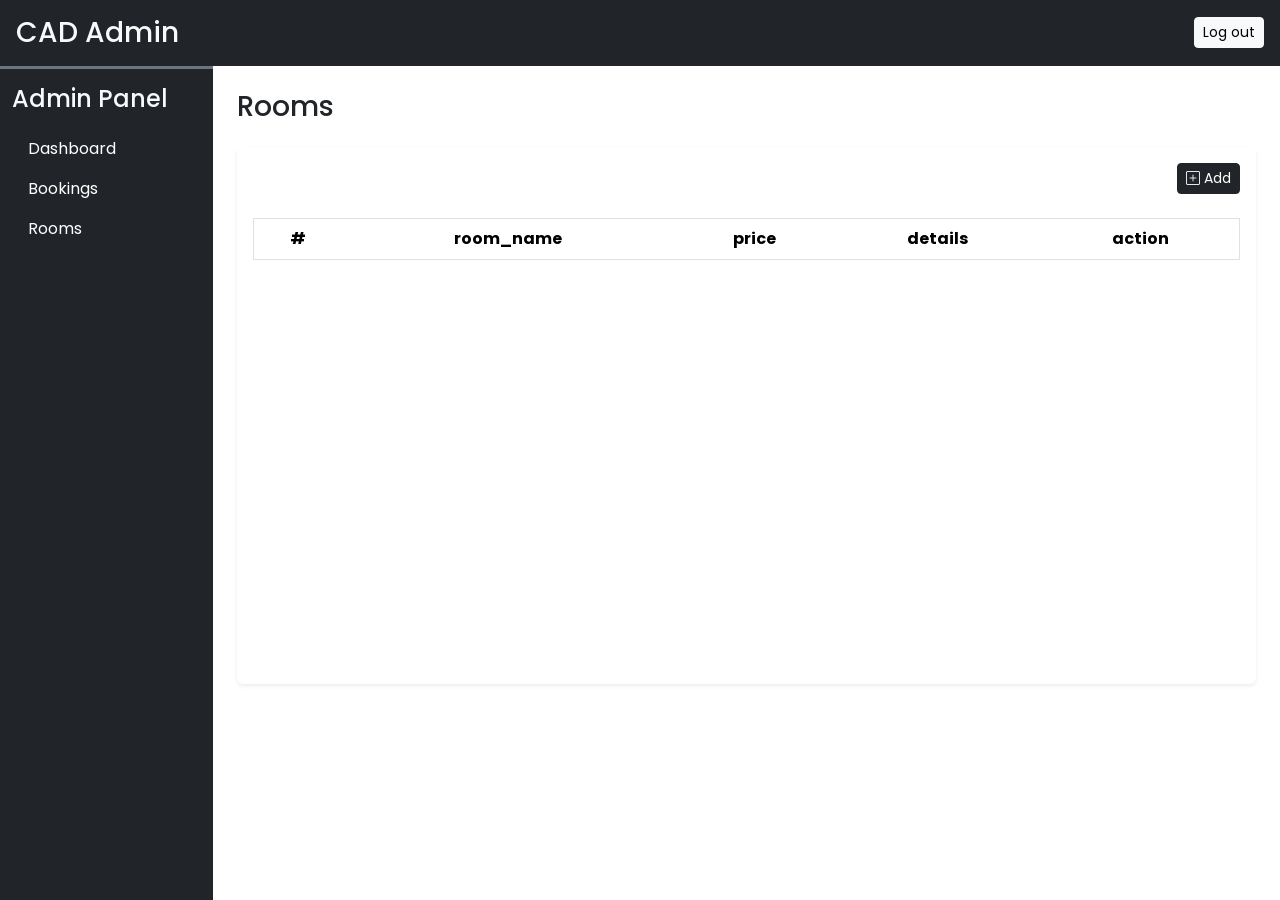
<file: admin/rooms.html>
<!DOCTYPE html>
<html lang="en">
  <head>
    <meta charset="UTF-8" />
    <meta name="viewport" content="width=device-width, initial-scale=1.0" />
    <title>Admin - Rooms</title>
    <link
      href="https://cdn.jsdelivr.net/npm/bootstrap@5.0.2/dist/css/bootstrap.min.css"
      rel="stylesheet"
      integrity="sha384-EVSTQN3/azprG1Anm3QDgpJLIm9Nao0Yz1ztcQTwFspd3yD65VohhpuuCOmLASjC"
      crossorigin="anonymous"
    />
    <link
      href="https://fonts.googleapis.com/css2?family=Merienda:wght@400;700&family=Poppins:wght@400;500;600&display=swap"
      rel="stylesheet"
    />
    <link
      rel="stylesheet"
      href="https://cdn.jsdelivr.net/npm/bootstrap-icons@1.11.0/font/bootstrap-icons.css"
    />
    <link rel="stylesheet" href="css/styles.css" />
    <script type="module" src="../admin/js/showroom.js"></script>
    <script type="module" src="../admin/js/rooms.js"></script>
  </head>
  <body class="bg-white">
    <div
      class="container-fluid bg-dark text-light p-3 d-flex align-items-center justify-content-between sticky-top"
    >
      <h3 class="mb-0">CAD Admin</h3>
      <a href="login.html" class="btn btn-light btn-sm">Log out</a>
    </div>

    <div
      class="col-lg-2 bg-dark border-top border-3 border-secondary"
      id="dashboard-menu"
    >
      <nav class="navbar navbar-expand-lg navbar-dark">
        <div class="container-fluid flex-lg-column align-items-stretch">
          <h4 class="mt-2 text-light">Admin Panel</h4>
          <button
            class="navbar-toggler shadow-none"
            type="button"
            data-bs-toggle="collapse"
            data-bs-target="#adminDropdown"
            aria-controls="navbarNav"
            aria-expanded="false"
            aria-label="Toggle navigation"
          >
            <span class="navbar-toggler-icon"></span>
          </button>
          <div
            class="collapse navbar-collapse flex-column align-items-stretch mt-2"
            id="adminDropdown"
          >
            <ul class="nav nav-pills flex-column">
              <li class="nav-item">
                <a class="nav-link text-white" href="dashboard.html"
                  >Dashboard</a
                >
              </li>
              <li class="nav-item">
                <a class="nav-link text-white" href="bookings.html">Bookings</a>
              </li>
              <!-- <li class="nav-item">
                <a class="nav-link text-white" href="user.html">Users</a>
              </li> -->
              <li class="nav-item">
                <a class="nav-link text-white" href="#">Rooms</a>
              </li>
            </ul>
          </div>
        </div>
      </nav>
    </div>

    <!-- Features & Facilities -->

    <div class="container-fluid" id="main-content">
      <div class="row">
        <div class="col-lg-10 ms-auto p-4 overflow-hidden">
          <h3 class="mb-4">Rooms</h3>

          <div class="card border-0 shadow-sm mb-4">
            <div class="card-body">
              <div class="text-end mb-4">
                <button
                  type="button"
                  class="btn btn-dark shadow-none btn-sm"
                  data-bs-toggle="modal"
                  data-bs-target="#add-room"
                >
                  <i class="bi bi-plus-square"></i> Add
                </button>
              </div>

              <div
                class="table-responsive-lg"
                style="height: 450px; overflow-y: scroll"
              >
                <table class="table table-hover border text-center">
                  <thead>
                    <tr class="bg-dark text-light">
                      <th scope="col">#</th>
                      <th scope="col">room_name</th>
                      <th scope="col">price</th>
                      <th scope="col">details</th>
                      <th scope="col">action</th>
                    </tr>
                  </thead>
                  <tbody id="room-data"></tbody>
                </table>
              </div>
            </div>
          </div>
        </div>
      </div>
    </div>

    <!-- Add room modal -->

    <div
      class="modal fade"
      id="add-room"
      data-bs-backdrop="static"
      data-bs-keyboard="true"
      tabindex="-1"
      aria-labelledby="staticBackdropLabel"
      aria-hidden="true"
    >
      <div class="modal-dialog modal-lg">
        <!-- Notification -->
        <div class="alert alert-success d-none mx-5" role="alert"></div>
        <div class="alert alert-danger d-none mx-5" role="alert"></div>
        <form id="add_room_form" autocomplete="off">
          <div class="modal-content">
            <div class="modal-header">
              <h5 class="modal-title">Add Room</h5>
            </div>
            <div class="modal-body">
              <div class="row">
                <div class="col-md-6 mb-3">
                  <label for="room_name" class="form-label fw-bold">Name</label>
                  <input
                    id="room_name"
                    type="text"
                    name="room_name"
                    class="form-control shadow-none"
                    required
                  />
                </div>
            
                <div class="col-md-6 mb-3">
                  <label for="image_path" class="form-label fw-bold">Image</label>
                  <input
                    type="file"
                    min="1"
                    id="image_path"
                    name="image_path"
                    class="form-control shadow-none"
                  />
                </div>
            
                <div class="col-md-6 mb-3">
                  <label for="price" class="form-label fw-bold">Price</label>
                  <input
                    id="price"
                    type="number"
                    name="price"
                    min="1"
                    class="form-control shadow-none"
                    required
                  />
                </div>
            
                <div class="col-12 mb-3">
                  <label for="details" class="form-label fw-bold">Details</label>
                  <textarea
                    id="details"
                    name="details"
                    rows="4"
                    class="form-control shadow-none"
                    required
                  ></textarea>
                </div>
              </div>
            </div>
            <div class="modal-footer">
              <button
                type="reset"
                class="btn text-secondary shadow-none"
                data-bs-dismiss="modal"
              >
                Cancel
              </button>
              <button
                type="submit"
                class="btn custom-bg text-white shadow-none"
              >
                Submit
              </button>
            </div>
            </form>
            </div>
            </div>
            

    <!-- Manage room images modal -->

    <div
      class="modal fade"
      id="room-images"
      data-bs-backdrop="static"
      data-bs-keyboard="false"
      tabindex="-1"
      aria-labelledby="staticBackdropLabel"
      aria-hidden="true"
    >
      <div class="modal-dialog modal-lg">
        <div class="modal-content">
          <div class="modal-header">
            <h5 class="modal-title">Room Name</h5>
            <button
              type="button"
              class="btn-close shadow-none"
              data-bs-dismiss="modal"
              aria-label="Close"
            ></button>
          </div>
          <div class="modal-body">
            <div id="image-alert"></div>
            <div class="border-bottom border-3 pb-3 mb-3">
              <form id="add_image_form">
                <label class="form-label fw-bold">Add Image</label>
                <input
                  type="file"
                  name="image"
                  accept=".jpg, .png, .webp, .jpeg"
                  class="form-control shadow-none mb-3"
                  required
                />
                <button class="btn custom-bg text-white shadow-none">
                  Add
                </button>
                <input type="hidden" name="room_id" />
              </form>
            </div>
            <div
              class="table-responsive lg"
              style="height: 350px; overflow-y: scroll"
            >
              <table class="table table-hover border text-center">
                <thead>
                  <tr class="bg-dark text-light sticky-top">
                    <th scope="col" width="60%">Image</th>
                    <th scope="col">Thumb</th>
                    <th scope="col">Delete</th>
                  </tr>
                </thead>
                <tbody id="room-image-data"></tbody>
              </table>
            </div>
          </div>
        </div>
      </div>
    </div>

    <script
      src="https://cdn.jsdelivr.net/npm/bootstrap@5.0.2/dist/js/bootstrap.bundle.min.js"
      integrity="sha384-MrcW6ZMFYlzcLA8Nl+NtUVF0sA7MsXsP1UyJoMp4YLEuNSfAP+JcXn/tWtIaxVXM"
      crossorigin="anonymous"
    ></script>
    <!-- <script>
      let add_room_form = document.getElementById("add_room_form");

      add_room_form.addEventListener("submit", function (e) {
        e.preventDefault();
        add_room();
      });
    </script> -->
  </body>
</html>
</file>
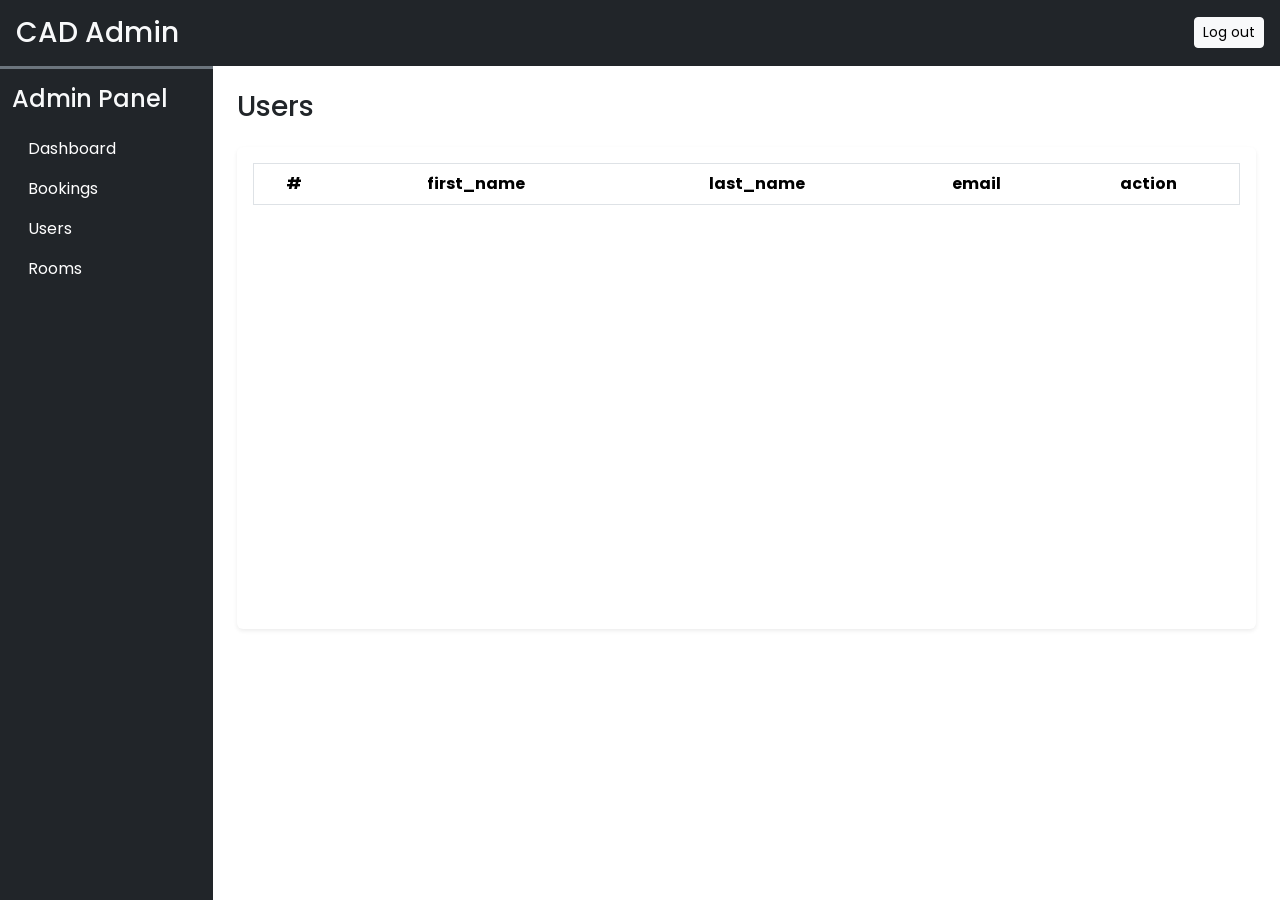
<file: admin/user.html>
<!DOCTYPE html>
<html lang="en">
  <head>
    <meta charset="UTF-8" />
    <meta name="viewport" content="width=device-width, initial-scale=1.0" />
    <title>Admin - Rooms</title>
    <link
      href="https://cdn.jsdelivr.net/npm/bootstrap@5.0.2/dist/css/bootstrap.min.css"
      rel="stylesheet"
      integrity="sha384-EVSTQN3/azprG1Anm3QDgpJLIm9Nao0Yz1ztcQTwFspd3yD65VohhpuuCOmLASjC"
      crossorigin="anonymous"
    />
    <link
      href="https://fonts.googleapis.com/css2?family=Merienda:wght@400;700&family=Poppins:wght@400;500;600&display=swap"
      rel="stylesheet"
    />
    <link
      rel="stylesheet"
      href="https://cdn.jsdelivr.net/npm/bootstrap-icons@1.11.0/font/bootstrap-icons.css"
    />
    <link rel="stylesheet" href="css/styles.css" />
    <script type="module" src="../admin/js/user.js"></script>
  </head>
  <body class="bg-white">
    <div
      class="container-fluid bg-dark text-light p-3 d-flex align-items-center justify-content-between sticky-top"
    >
      <h3 class="mb-0">CAD Admin</h3>
      <a href="login.html" class="btn btn-light btn-sm">Log out</a>
    </div>

    <div
      class="col-lg-2 bg-dark border-top border-3 border-secondary"
      id="dashboard-menu"
    >
      <nav class="navbar navbar-expand-lg navbar-dark">
        <div class="container-fluid flex-lg-column align-items-stretch">
          <h4 class="mt-2 text-light">Admin Panel</h4>
          <button
            class="navbar-toggler shadow-none"
            type="button"
            data-bs-toggle="collapse"
            data-bs-target="#adminDropdown"
            aria-controls="navbarNav"
            aria-expanded="false"
            aria-label="Toggle navigation"
          >
            <span class="navbar-toggler-icon"></span>
          </button>
          <div
            class="collapse navbar-collapse flex-column align-items-stretch mt-2"
            id="adminDropdown"
          >
            <ul class="nav nav-pills flex-column">
              <li class="nav-item">
                <a class="nav-link text-white" href="dashboard.html"
                  >Dashboard</a
                >
              </li>
              <li class="nav-item">
                <a class="nav-link text-white" href="bookings.html">Bookings</a>
              </li>
              <li class="nav-item">
                <a class="nav-link text-white" href="#">Users</a>
              </li>
              <li class="nav-item">
                <a class="nav-link text-white" href="rooms.html">Rooms</a>
              </li>
            </ul>
          </div>
        </div>
      </nav>
    </div>

    <!-- Features & Facilities -->

    <div class="container-fluid" id="main-content">
      <div class="row">
        <div class="col-lg-10 ms-auto p-4 overflow-hidden">
          <h3 class="mb-4">Users</h3>

          <div class="card border-0 shadow-sm mb-4">
            <div class="card-body">
              <div
                class="table-responsive-lg"
                style="height: 450px; overflow-y: scroll"
              >
                <table class="table table-hover border text-center">
                  <thead>
                    <tr class="bg-dark text-light">
                      <th scope="col">#</th>
                      <th scope="col">first_name</th>
                      <th scope="col">last_name</th>
                      <th scope="col">email</th>
                      <th scope="col">action</th>
                    </tr>
                  </thead>
                  <tbody id="room-data"></tbody>
                </table>
              </div>
            </div>
          </div>
        </div>
      </div>
    </div>


    <script
      src="https://cdn.jsdelivr.net/npm/bootstrap@5.0.2/dist/js/bootstrap.bundle.min.js"
      integrity="sha384-MrcW6ZMFYlzcLA8Nl+NtUVF0sA7MsXsP1UyJoMp4YLEuNSfAP+JcXn/tWtIaxVXM"
      crossorigin="anonymous"
    ></script>
    <!-- <script>
      let add_room_form = document.getElementById("add_room_form");

      add_room_form.addEventListener("submit", function (e) {
        e.preventDefault();
        add_room();
      });
    </script> -->
  </body>
</html>
</file>
<file: assets/common.css>
.availability-form {
    margin-top: -50px;
    z-index: 2;
    position: relative;
}

  @media screen and (max-width: 575px) {
    .availability-form {
      margin-top: 25px;
      padding: 0 35px;
    }
}

@media screen and (max-width: 575px) {
    .availability-form {
      margin-top: 25px;
      padding: 0 35px;
    }
}

@media (max-width: 991.98px) {
    .navbar-expand-lg .navbar-collapse {
      display: none;
    }
    .navbar-expand-lg .navbar-toggler {
      display: block;
    }
    .navbar-collapse.collapsing {
      display: block !important;
    }
  }

.box {
    border-top-color: var(--teal) !important;
}

.pop:hover {
    border-top-color: var(--teal) !important;
    transform: scale(1.03);
    transition: all 0.3s;
}

:root {
    --teal: #32cab3;
    --teal_hover: #26ab97;
}

* {
    font-family: 'Poppins', sans-serif;
}
/* .h-font {
    font-family: 'Merienda', cursive;
} */

input::-webkit-outer-spin-button,
input::-webkit-inner-spin-button {
-webkit-appearance: none;
margin: 0;
}

/* input[type=number] {
-moz-appearance: textfield;
} */

.custom-bg {
    background-color: var(--teal);
    border: 1px solid var(--teal);
}

.custom-bg:hover {
    background-color: var(--teal_hover);
    border-color: var(--teal_hover);
}

.h-line {
    width: 150px;
    margin: 0 auto;
    height: 1.7px;
}

.custom-alert {
    position: fixed;
    top: 80px;
    right: 25px;
    z-index: 1000;
}

#dashboard-menu {
    position: fixed;
    height: 100%;
    z-index: 11;
}

@media screen and (max-width:991px) {
    #dashboard-menu {
        height: auto;
        width: 100%;
    }

    #main-content {
        margin-top: 60px;
    }
}
</file>
<file: admin/css/styles.css>
:root {
  --teal: #32cab3;
  --teal_hover: #26ab97;
}

* {
  font-family: 'Poppins', sans-serif;
}
/* .h-font {
  font-family: 'Merienda', cursive;
} */

input::-webkit-outer-spin-button,
input::-webkit-inner-spin-button {
-webkit-appearance: none;
margin: 0;
}

/* input[type=number] {
-moz-appearance: textfield;
} */

.custom-bg {
  background-color: var(--teal);
  border: 1px solid var(--teal);
}

.custom-bg:hover {
  background-color: var(--teal_hover);
  border-color: var(--teal_hover);
}

.h-line {
  width: 150px;
  margin: 0 auto;
  height: 1.7px;
}

.custom-alert {
  position: fixed;
  top: 80px;
  right: 25px;
  z-index: 1000;
}

#dashboard-menu {
  position: fixed;
  height: 100%;
  z-index: 11;
}

@media screen and (max-width:991px) {
  #dashboard-menu {
      height: auto;
      width: 100%;
  }

  #main-content {
      margin-top: 60px;
  }
}
</file>
